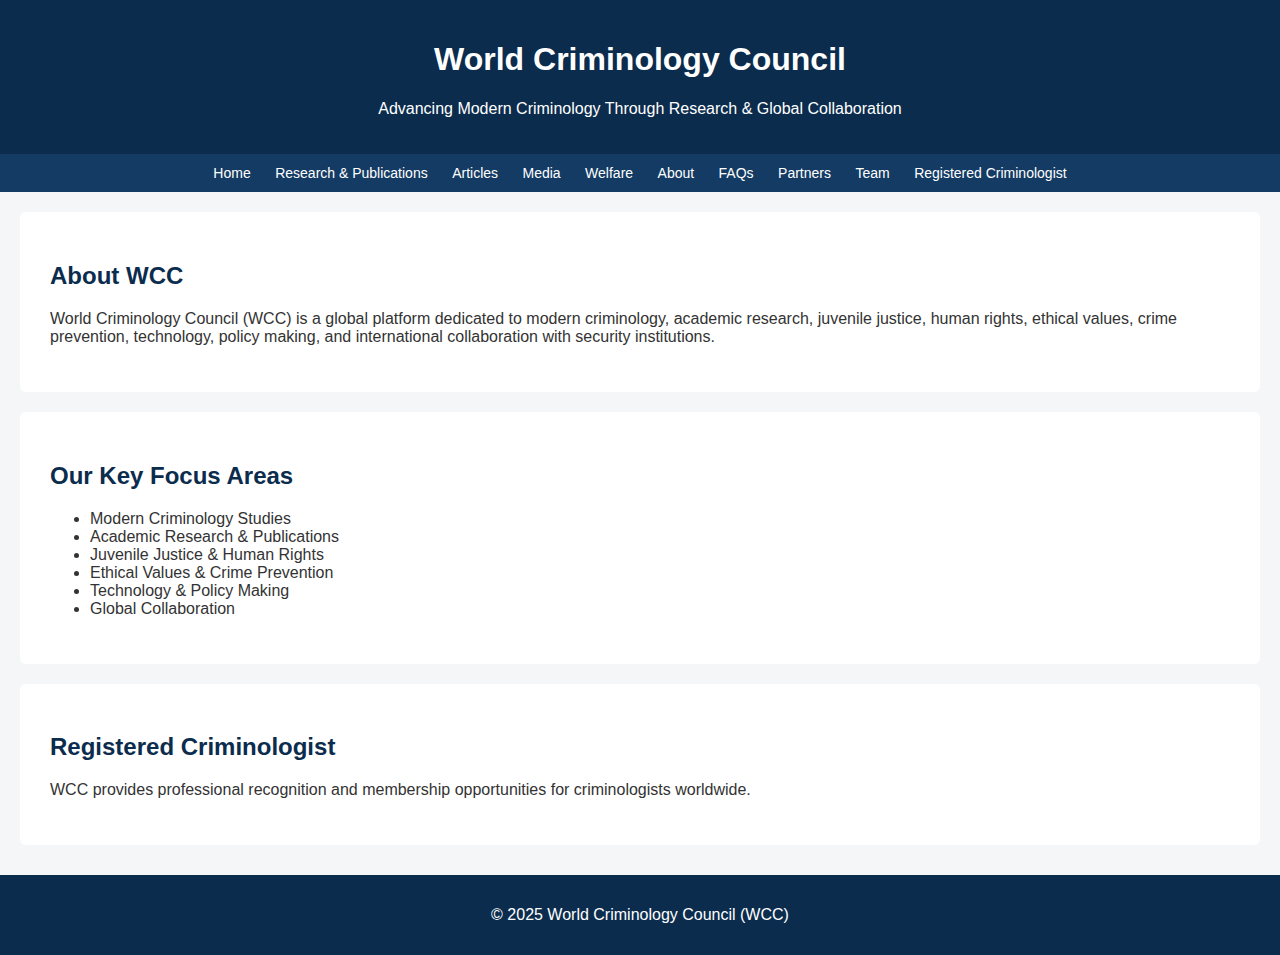
<file: index.html>
<!DOCTYPE html>
<html lang="en">
<head>
  <meta charset="UTF-8">
  <title>World Criminology Council (WCC)</title>
  <style>
    body {
      margin: 0;
      font-family: Arial, sans-serif;
      background: #f4f6f8;
      color: #333;
    }
    header {
      background: #0b2c4d;
      color: white;
      padding: 20px;
      text-align: center;
    }
    nav {
      background: #133b63;
      padding: 10px;
      text-align: center;
    }
    nav a {
      color: white;
      margin: 0 10px;
      text-decoration: none;
      font-size: 14px;
    }
    section {
      padding: 30px;
      background: white;
      margin: 20px;
      border-radius: 6px;
    }
    h2 {
      color: #0b2c4d;
    }
    footer {
      background: #0b2c4d;
      color: white;
      text-align: center;
      padding: 15px;
      margin-top: 30px;
    }
  </style>
</head>
<body>

<header>
  <h1>World Criminology Council</h1>
  <p>Advancing Modern Criminology Through Research & Global Collaboration</p>
</header>

<nav>
  <a href="#">Home</a>
  <a href="#">Research & Publications</a>
  <a href="#">Articles</a>
  <a href="#">Media</a>
  <a href="#">Welfare</a>
  <a href="#">About</a>
  <a href="#">FAQs</a>
  <a href="#">Partners</a>
  <a href="#">Team</a>
  <a href="#">Registered Criminologist</a>
</nav>

<section>
  <h2>About WCC</h2>
  <p>
    World Criminology Council (WCC) is a global platform dedicated to modern
    criminology, academic research, juvenile justice, human rights,
    ethical values, crime prevention, technology, policy making,
    and international collaboration with security institutions.
  </p>
</section>

<section>
  <h2>Our Key Focus Areas</h2>
  <ul>
    <li>Modern Criminology Studies</li>
    <li>Academic Research & Publications</li>
    <li>Juvenile Justice & Human Rights</li>
    <li>Ethical Values & Crime Prevention</li>
    <li>Technology & Policy Making</li>
    <li>Global Collaboration</li>
  </ul>
</section>

<section>
  <h2>Registered Criminologist</h2>
  <p>
    WCC provides professional recognition and membership opportunities
    for criminologists worldwide.
  </p>
</section>

<footer>
  <p>© 2025 World Criminology Council (WCC)</p>
</footer>

</body>
</html>
</file>
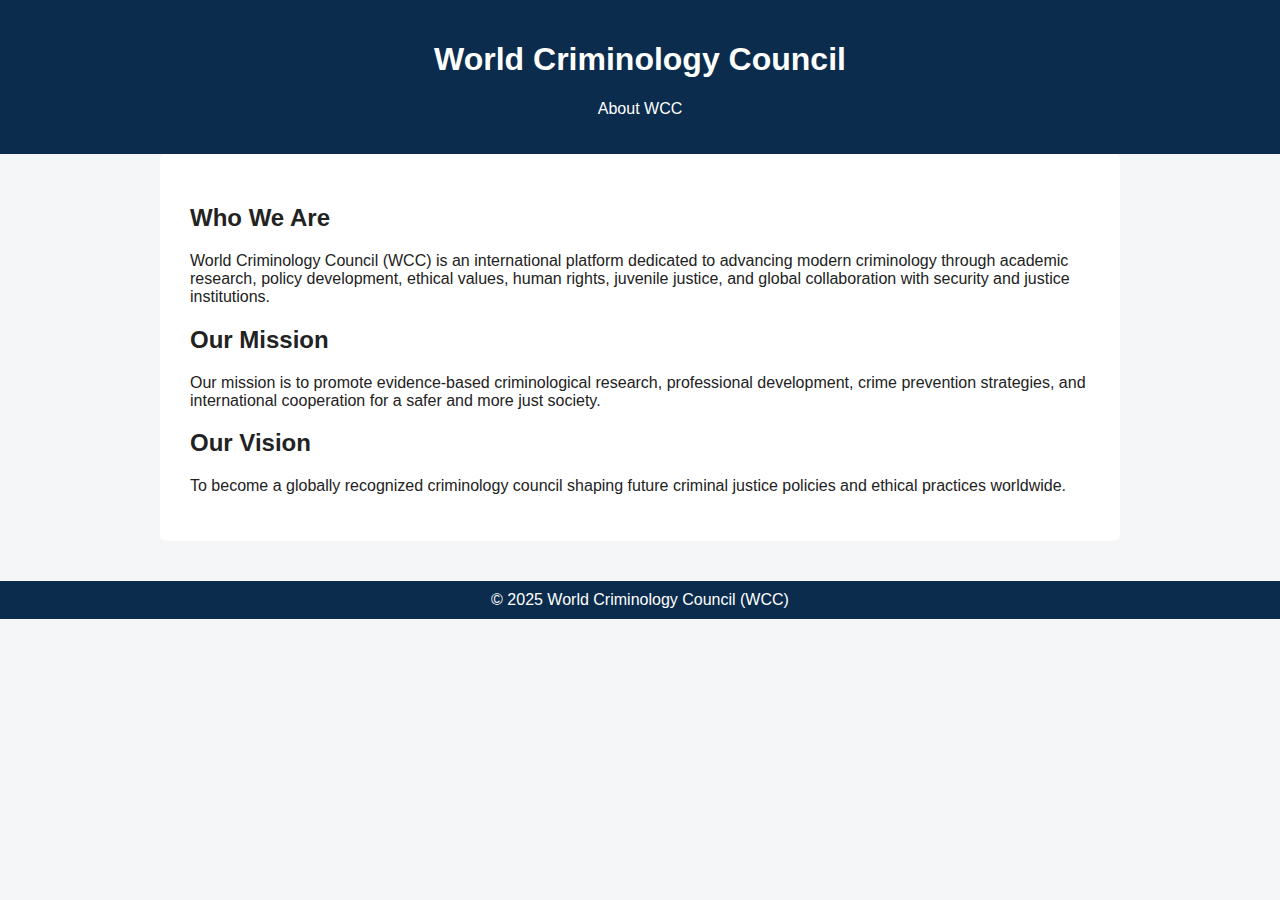
<file: about.html>
<!DOCTYPE html>
<html lang="en">
<head>
    <meta charset="UTF-8">
    <title>About | World Criminology Council</title>
    <link rel="stylesheet" href="style.css">
</head>
<body>

<header style="background:#0b2c4d;color:white;padding:20px;text-align:center;">
    <h1>World Criminology Council</h1>
    <p>About WCC</p>
</header>

<section style="padding:30px;max-width:900px;margin:auto;">
    <h2>Who We Are</h2>
    <p>
        World Criminology Council (WCC) is an international platform dedicated to advancing modern criminology
        through academic research, policy development, ethical values, human rights, juvenile justice, and
        global collaboration with security and justice institutions.
    </p>

    <h2>Our Mission</h2>
    <p>
        Our mission is to promote evidence-based criminological research, professional development,
        crime prevention strategies, and international cooperation for a safer and more just society.
    </p>

    <h2>Our Vision</h2>
    <p>
        To become a globally recognized criminology council shaping future criminal justice policies
        and ethical practices worldwide.
    </p>
</section>

<footer style="background:#0b2c4d;color:white;text-align:center;padding:10px;">
    © 2025 World Criminology Council (WCC)
</footer>

</body>
</html>
</file>
<file: style.css>
body {
    margin: 0;
    font-family: Arial, Helvetica, sans-serif;
    background: #f4f6f8;
    color: #222;
}

header {
    background: #0b2c4d;
    color: white;
    padding: 20px;
    text-align: center;
}

nav {
    background: #123a63;
    padding: 10px;
    text-align: center;
}

nav a {
    color: white;
    text-decoration: none;
    margin: 0 12px;
    font-weight: 500;
}

nav a:hover {
    text-decoration: underline;
}

section {
    background: white;
    max-width: 1000px;
    margin: 25px auto;
    padding: 30px;
    border-radius: 6px;
}

footer {
    background: #0b2c4d;
    color: white;
    text-align: center;
    padding: 12px;
    margin-top: 40px;
}
</file>
